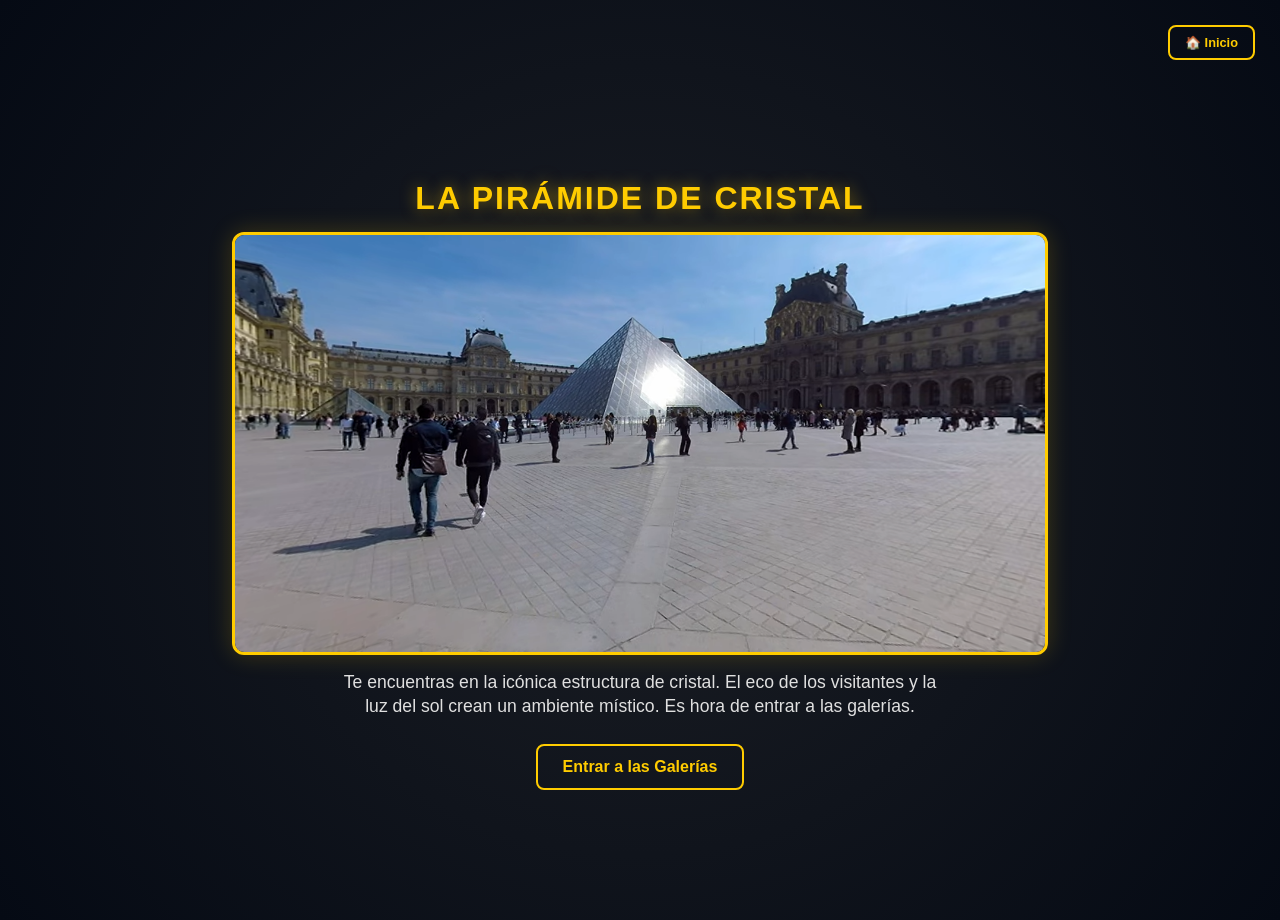
<file: index.html>
<!DOCTYPE html>
<html lang="es">
<head>
    <meta charset="UTF-8">
    <title>La Pirámide - Louvre</title>
    <link rel="stylesheet" href="style.css">
</head>
<body>

    <a href="index.html" class="btn home-btn">🏠 Inicio</a>

    <audio autoplay loop>
        <source src="assets/afueradellouvre.mp3" type="audio/mpeg">
    </audio>

    <div class="contenedor-escena">
        <h1>La Pirámide de Cristal</h1>
        
        <img src="assets/louvreafuera.png" alt="Pirámide del Louvre" class="escena-img">


        <p>
            Te encuentras en la icónica estructura de cristal. El eco de los visitantes 
            y la luz del sol crean un ambiente místico. Es hora de entrar a las galerías.
        </p>

        <a href="galeria.html" class="btn">Entrar a las Galerías</a>
    </div>

</body>
</html>
</file>
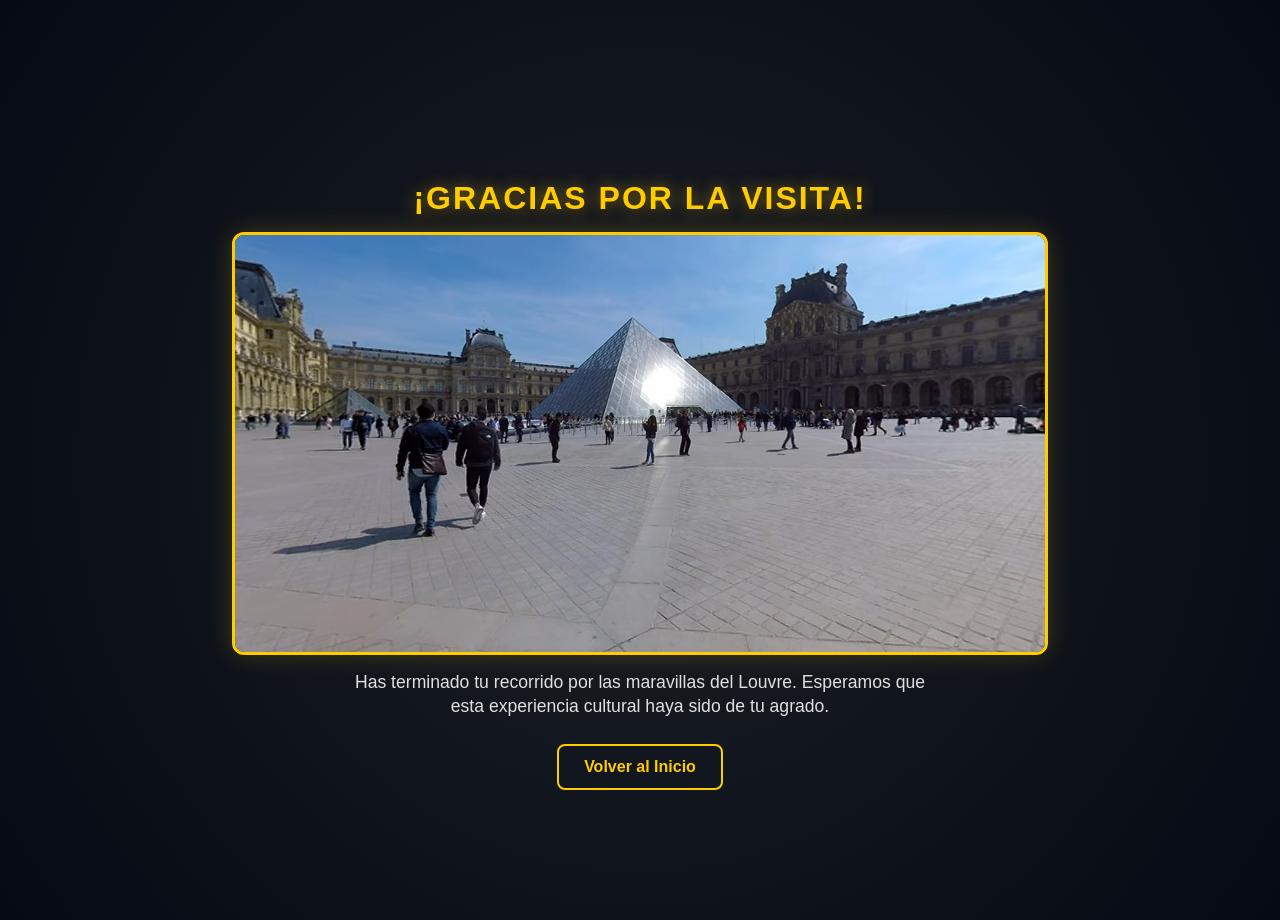
<file: final.html>
<!DOCTYPE html>
<html lang="es">
<head>
    <meta charset="UTF-8">
    <title>Fin del Recorrido - Louvre</title>
    <link rel="stylesheet" href="style.css">
</head>
<body>

    <div class="contenedor-escena">
        <h1>¡Gracias por la visita!</h1>
        
        <img src="assets/louvreafuera.png" alt="Salida del Louvre" class="escena-img">

        <audio autoplay loop>
        <source src="assets/afueradellouvre.mp3" type="audio/mpeg">
    </audio>

        <p>
            Has terminado tu recorrido por las maravillas del Louvre. 
            Esperamos que esta experiencia cultural haya sido de tu agrado.
        </p>

        <a href="index.html" class="btn">Volver al Inicio</a>
    </div>

</body>
</html>
</file>
<file: style.css>
body {
    background: radial-gradient(circle, #1b1e24 0%, #050a14 100%);
    color: #ffffff;
    font-family: "Trebuchet MS", "Lucida Sans Unicode", "Lucida Grande", "Lucida Sans", Arial, sans-serif;
    display: flex;
    flex-direction: column;
    align-items: center;
    justify-content: center;
    min-height: 100vh;
    margin: 0;
    padding: 10px;
    text-align: center;
    overflow-x: hidden;
}

h1 {
    font-size: 2rem;
    margin-top: 60px;
    margin-bottom: 15px;
    color: #ffcc00;
    text-shadow: 0 0 15px rgba(255, 204, 0, 0.5);
    text-transform: uppercase;
    letter-spacing: 2px;
}

p {
    font-size: 1.1rem;
    max-width: 600px;
    line-height: 1.4;
    margin: 15px auto;
    color: #e0e0e0;
}

.contenedor-escena {
    display: flex;
    flex-direction: column;
    align-items: center;
    justify-content: center;
    width: 100%;
    max-width: 900px;
}

.escena-img {
    width: auto;
    max-width: 90%;
    max-height: 50vh; 
    border-radius: 12px;
    border: 3px solid #ffcc00;
    box-shadow: 0 0 25px rgba(255, 204, 0, 0.2);
    object-fit: contain;
}

.btn {
    display: inline-block;
    padding: 12px 25px;
    margin: 10px;
    background-color: transparent;
    color: #ffcc00;
    border: 2px solid #ffcc00;
    text-decoration: none;
    font-weight: bold;
    border-radius: 8px;
    transition: 0.3s ease;
    cursor: pointer;
}

.btn:hover {
    background-color: #ffcc00;
    color: #0d0d0d;
    box-shadow: 0 0 20px #ffcc00;
    transform: scale(1.05);
}

.home-btn {
    position: fixed;
    top: 15px;
    right: 15px;
    font-size: 0.8rem;
    padding: 8px 15px;
    z-index: 100;
}

.navegacion {
    display: flex;
    justify-content: center;
    gap: 15px;
    margin-top: 10px;
}
</file>
